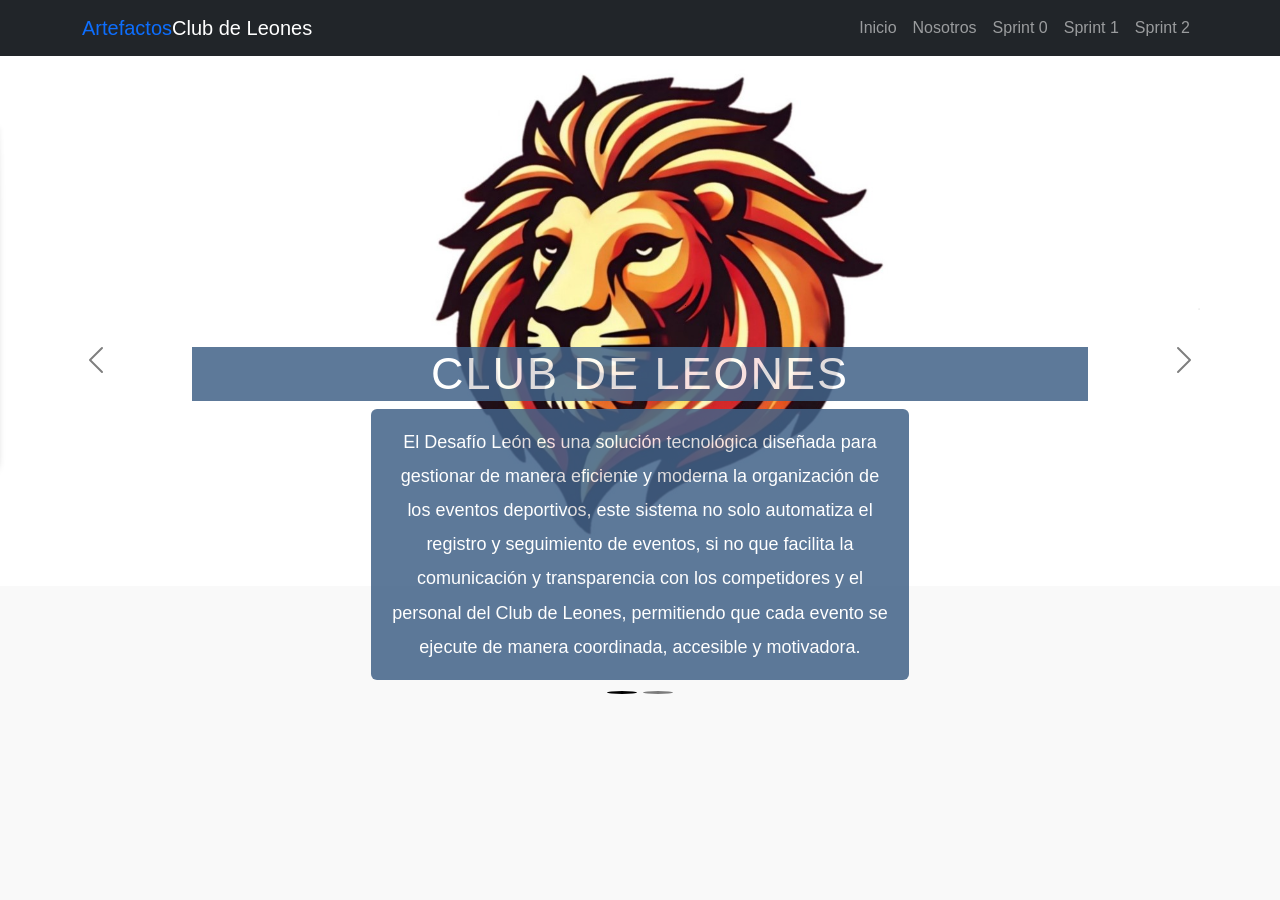
<file: index.html>
<!DOCTYPE html>
<html lang="es">
    <title>Artefactos Equipo 6</title>
<head>
    <meta charset="UTF-8">
    <meta name="viewport" content="width=device-width, initial-scale=2.0">
    <title>Document</title>
    <link href="https://cdn.jsdelivr.net/npm/bootstrap@5.3.0-alpha1/dist/css/bootstrap.min.css" rel="stylesheet" integrity="sha384-GLhlTQ8iRABdZLl6O3oVMWSktQOp6b7In1Zl3/Jr59b6EGGoI1aFkw7cmDA6j6gD" crossorigin="anonymous">
    <link rel="stylesheet" href="https://cdn.jsdelivr.net/npm/bootstrap-icons@1.7.2/font/bootstrap-icons.css">
    <link rel="stylesheet" href="style.css">
  
</head>
<body>
    <nav class="navbar navbar-expand-lg navbar-dark bg-dark fixed-top" >


        <div class="container">

            <a href="index.html" class="navbar-brand"> <span class="text-primary">Artefactos</span>Club de Leones </a>
            <button class="navbar-toggler" type="button" 
                data-bs-toggle="collapse"
                data-bs-target="#navbarS"
                aria-controls="#navbarS"
                aria-expanded="false"
                aria-label="Toggle navigator"
            > 
            <span class="navbar-toggler-icon"></span>
            </button>
            <div class="collapse navbar-collapse" id="navbarS">
                <ul class="navbar-nav ms-auto mb-2 mb-lg-0">
                    <li class="nav-item">
                        <a href="index.html" class="nav-link">Inicio</a>
                    </li>
                    <li class="nav-item">
                        <a href="#" class="nav-link">Nosotros</a>
                    </li>
                 
                    <li class="nav-item">
                        <a href="Sprint0.html" class="nav-link">Sprint 0</a>
                    </li>
                    <li class="nav-item">
                        <a href="#" class="nav-link">Sprint 1</a>
                    </li>
                    <li class="nav-item">
                        <a href="#" class="nav-link">Sprint 2</a>
                    </li>
                  
            </div>
        </div>


    </nav>

    <div id="carouselE" class="carousel carousel-dark  slide" data-bs-ride="carousel">
        <div class="carousel-indicators">
            <button type="button"
                data-bs-target="#carouselE"
                data-bs-slide-to="0"
                class="active"
                aria-current="true"
                aria-label="Slide 1"
            ></button>
            <button type="button"
                data-bs-target="#carouselE"
                data-bs-slide-to="1"
                aria-current="true"
                aria-label="Slide 2"
             ></button>

        </div>
        <div class="carousel-inner">
            <div class="carousel-item active" data-bs-interval="10000"> 
                <img src="img/icon2.png" class="d-block w-100" alt="" >
                <div class="carousel-caption d-none d-md-block">
                    <h5 class="bg-blue text-white ">Club de Leones </h5>
                    <p class="bg-blue text-white p-3 rounded"> 
                        El Desafío León es una solución tecnológica diseñada para gestionar de manera eficiente y moderna la organización de los eventos deportivos,
                        este sistema no solo automatiza el registro y seguimiento de eventos, si no que facilita la comunicación y transparencia con los competidores y 
                        el personal del Club de Leones, permitiendo que cada evento se ejecute de manera coordinada, accesible y motivadora. 
                    </p>
                    
                </div>
            </div>
            <div class="carousel-item ">
                <img src="img/escom.jpg" class="d-block w-100" alt=""  >
                <div class="carousel-caption">
                    <h5 class="bg-blue text-white p-1 rounded">Visión</h5>
                    <p class="bg-blue text-white p-3 rounded"> 
                        El Desafío León es una solución tecnológica diseñada para gestionar de manera eficiente y moderna la organización de los eventos deportivos,
                         este sistema no solo automatiza el registro y seguimiento de eventos, si no que facilita la comunicación y transparencia con los competidores y 
                         el personal del Club de Leones, permitiendo que cada evento se ejecute de manera coordinada, accesible y motivadora.
                    </p>

                </div>
            </div>

        </div>
        <button class="carousel-control-prev" type="button" 
            data-bs-target="#carouselE"
            data-bs-slide="prev"
         >
            <span class="carousel-control-prev-icon" aria-hidden="true"></span>
            <span class="visually-hidden">Previous</span>
        </button>
        <button class="carousel-control-next" type="button" 
            data-bs-target="#carouselE"
            data-bs-slide="prev"
        >
            <span class="carousel-control-next-icon" aria-hidden="true"></span>
            <span class="visually-hidden">Previous</span>
        </button>

    </div>

    <script src="https://cdn.jsdelivr.net/npm/bootstrap@5.3.3/dist/js/bootstrap.bundle.min.js" integrity="sha384-YvpcrYf0tY3lHB60NNkmXc5s9fDVZLESaAA55NDzOxhy9GkcIdslK1eN7N6jIeHz" crossorigin="anonymous"></script>

</body>
</html>
</file>
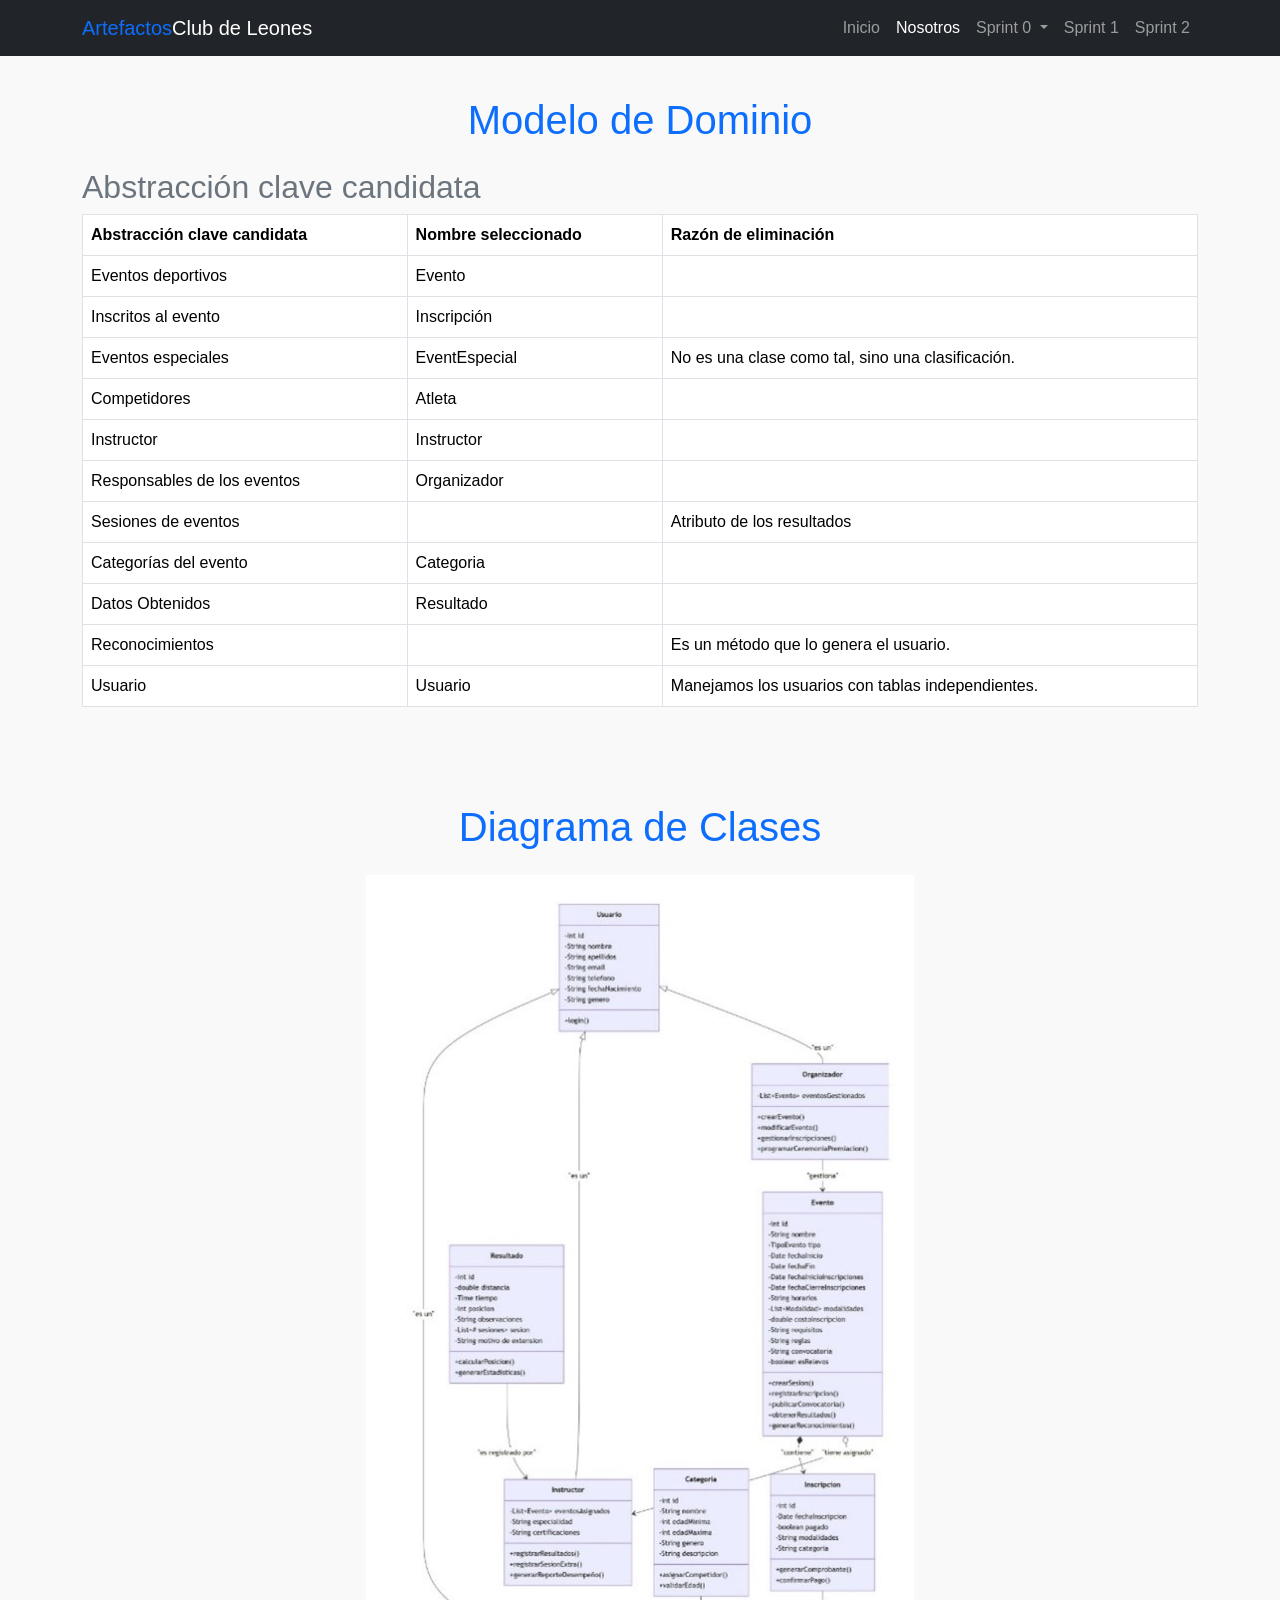
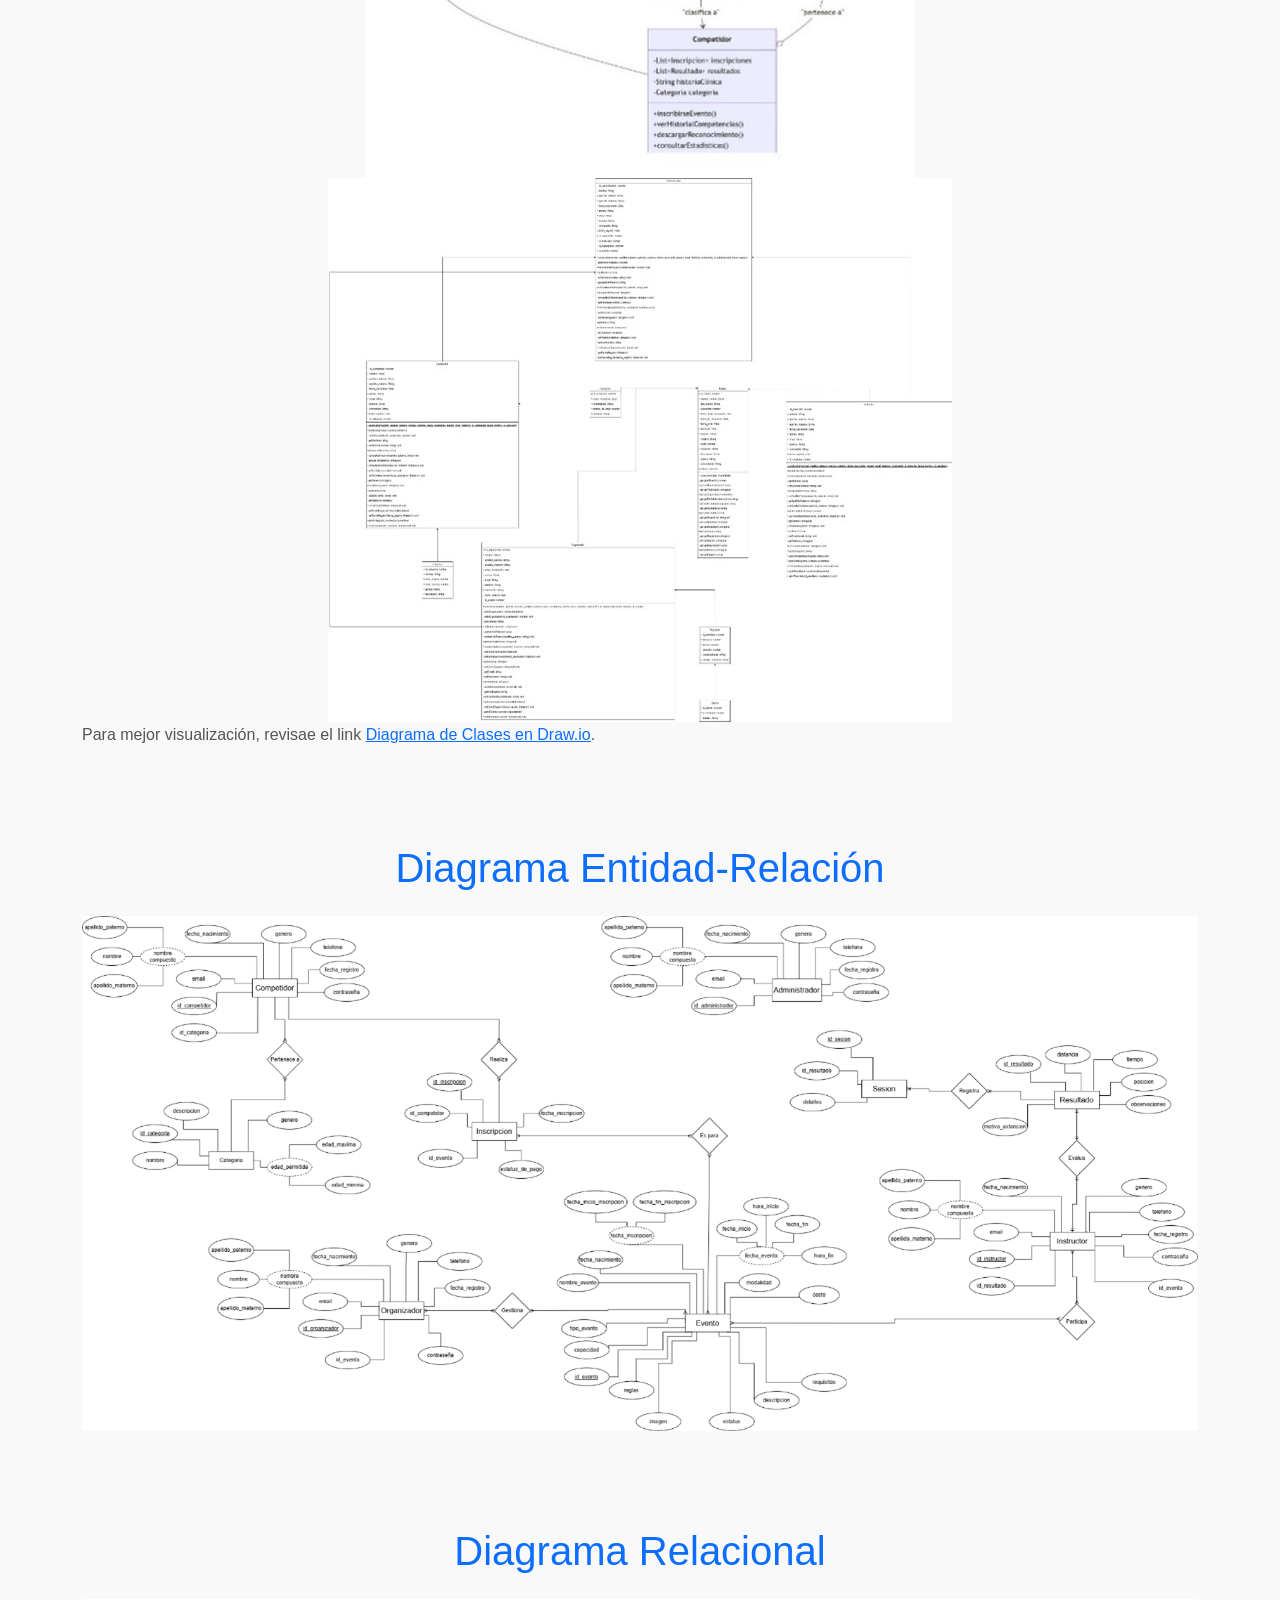
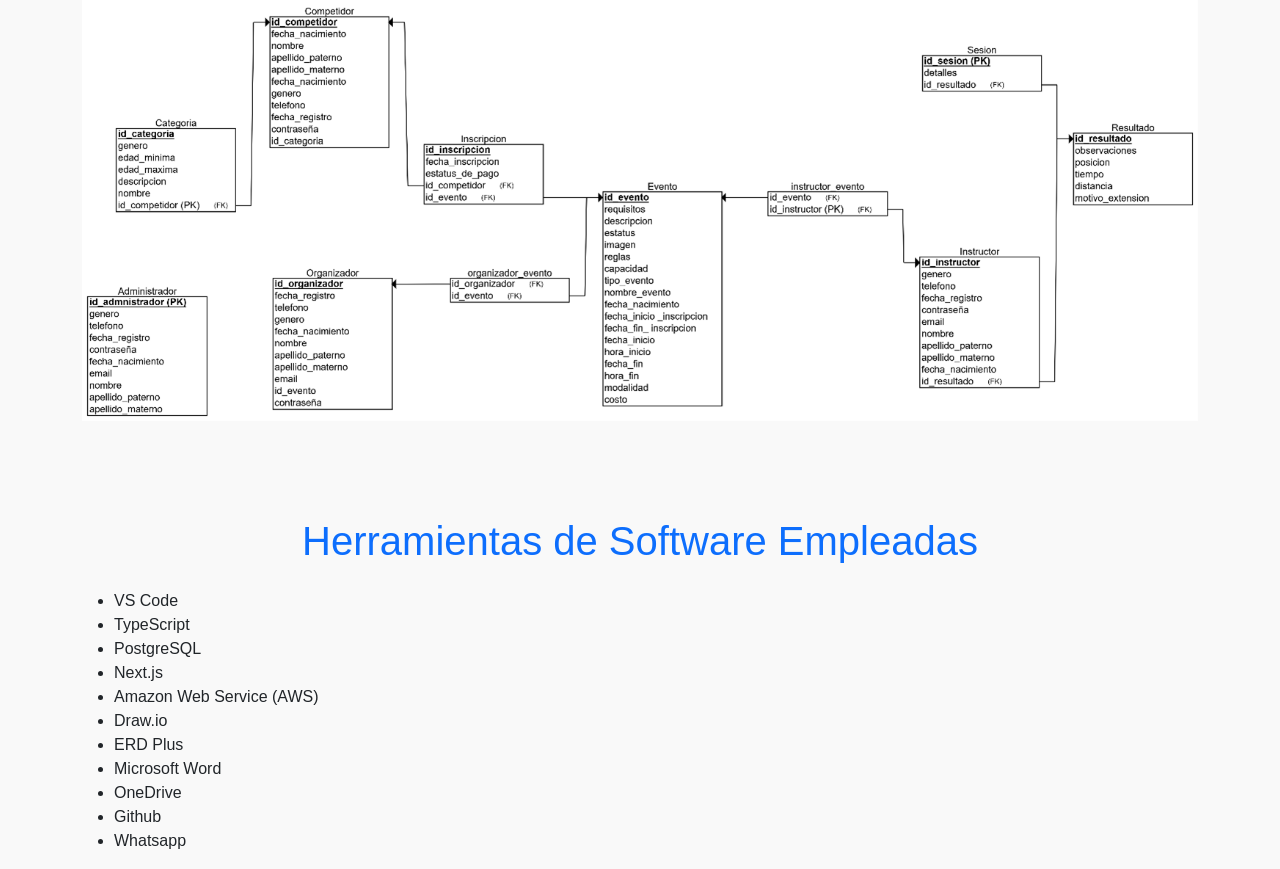
<file: Diagramas.html>
<!DOCTYPE html>
<html lang="es">
<head>
    <meta charset="UTF-8">
    <meta name="viewport" content="width=device-width, initial-scale=1.0">
    <title>Nosotros y Descripción del Proyecto</title>
    <link href="https://cdn.jsdelivr.net/npm/bootstrap@5.3.0-alpha1/dist/css/bootstrap.min.css" rel="stylesheet" crossorigin="anonymous">
    <link rel="stylesheet" href="style.css">
</head>
<body>
    <!-- Barra de navegación -->
    <nav class="navbar navbar-expand-lg navbar-dark bg-dark fixed-top">
        <div class="container">
            <a href="index.html" class="navbar-brand">
                <span class="text-primary">Artefactos</span>Club de Leones
            </a>
            <button class="navbar-toggler" type="button" 
                data-bs-toggle="collapse" 
                data-bs-target="#navbarNav" 
                aria-controls="navbarNav" 
                aria-expanded="false" 
                aria-label="Toggle navigation">
                <span class="navbar-toggler-icon"></span>
            </button>
            <div class="collapse navbar-collapse" id="navbarNav">
                <ul class="navbar-nav ms-auto">
                    <li class="nav-item"><a href="index.html" class="nav-link">Inicio</a></li>
                    <li class="nav-item"><a href="nosotros.html" class="nav-link active">Nosotros</a></li>
                    

                    <!-- Menú desplegable para Sprint 0 -->
                    <li class="nav-item dropdown">
                        <a href="#" 
                            class="nav-link dropdown-toggle" 
                            id="sprint0Dropdown" 
                            role="button" 
                            data-bs-toggle="dropdown" 
                            aria-expanded="false">
                            Sprint 0
                        </a>
                        <ul class="dropdown-menu" aria-labelledby="sprint0Dropdown">
                            <li><a class="dropdown-item" href="Sprint0.html">Descripción</a></li>
                            <li><a class="dropdown-item" href="Diagramas.html">Diagramas</a></li>
                            <li><a class="dropdown-item" href="requerimientos.html">Requerimientos</a></li>
                            <li><a class="dropdown-item" href="#actores">Actores</a></li>
                            <li><a class="dropdown-item" href="#metodologia-agil">Metodología Ágil</a></li>
                        </ul>
                    </li>

                    <li class="nav-item"><a href="sprint1.html" class="nav-link">Sprint 1</a></li>
                    <li class="nav-item"><a href="sprint2.html" class="nav-link">Sprint 2</a></li>
                </ul>
            </div>
        </div>
    </nav>

 

    <!-- Sección "Modelo de Dominio" -->
    <div class="container mt-5 pt-5">
        <h1 class="text-center text-primary mb-4">Modelo de Dominio</h1>
        <h2 class="text-secondary">Abstracción clave candidata</h2>
        <table class="table table-bordered">
            <thead>
                <tr>
                    <th>Abstracción clave candidata</th>
                    <th>Nombre seleccionado</th>
                    <th>Razón de eliminación</th>
                </tr>
            </thead>
            <tbody>
                <tr>
                    <td>Eventos deportivos</td>
                    <td>Evento</td>
                    <td></td>
                </tr>
                <tr>
                    <td>Inscritos al evento</td>
                    <td>Inscripción</td>
                    <td></td>
                </tr>
                <tr>
                    <td>Eventos especiales</td>
                    <td>EventEspecial</td>
                    <td>No es una clase como tal, sino una clasificación.</td>
                </tr>
                <tr>
                    <td>Competidores</td>
                    <td>Atleta</td>
                    <td></td>
                </tr>
                <tr>
                    <td>Instructor</td>
                    <td>Instructor</td>
                    <td></td>
                </tr>
                <tr>
                    <td>Responsables de los eventos</td>
                    <td>Organizador</td>
                    <td></td>
                </tr>
                <tr>
                    <td>Sesiones de eventos</td>
                    <td></td>
                    <td>Atributo de los resultados</td>
                </tr>
                <tr>
                    <td>Categorías del evento</td>
                    <td>Categoria</td>
                    <td></td>
                </tr>
                <tr>
                    <td>Datos Obtenidos</td>
                    <td>Resultado</td>
                    <td></td>
                </tr>
                <tr>
                    <td>Reconocimientos</td>
                    <td></td>
                    <td>Es un método que lo genera el usuario.</td>
                </tr>
                <tr>
                    <td>Usuario</td>
                    <td>Usuario</td>
                    <td>Manejamos los usuarios con tablas independientes.</td>
                </tr>
            </tbody>
        </table>
    </div>

    <!-- Sección "Diagrama de Clases" -->
    <div class="container mt-5 pt-5">
        <h1 class="text-center text-primary mb-4">Diagrama de Clases</h1>
        <div class="text-center">
            <img src="img/dclases.jpg" alt="Diagrama de Clases" class="img-fluid" />
            <img src="img/dclases2.jpg" alt="Diagrama de Clases" class="img-fluid" />
        </div>
        <p>Para mejor visualización, revisae el link <a href="https://drive.google.com/file/d/1ZGuHC_w4yc2h4fNRWqHtP8Kkdt63nYx2/view?usp=sharing" target="_blank">Diagrama de Clases en Draw.io</a>.</p>
    </div>

    <!-- Sección "Diagrama Entidad-Relación" -->
    <div class="container mt-5 pt-5">
        <h1 class="text-center text-primary mb-4">Diagrama Entidad-Relación</h1>
        <div class="text-center">
            <img src="img/dentidad-r.png" alt="Diagrama de Entidad-Relación" class="img-fluid" />
           
        </div>
    </div>

    <!-- Sección "Diagrama Relacional" -->
    <div class="container mt-5 pt-5">
        <h1 class="text-center text-primary mb-4">Diagrama Relacional</h1>
        <div class="text-center">
            <img src="img/drelacional.png" alt="Diagrama Relacional" class="img-fluid" />
           
        </div>
    </div>

    <!-- Sección "Herramientas de Software Empleadas" -->
    <div class="container mt-5 pt-5">
        <h1 class="text-center text-primary mb-4">Herramientas de Software Empleadas</h1>
        <ul>
            <li>VS Code</li>
            <li>TypeScript</li>
            <li>PostgreSQL</li>
            <li>Next.js</li>
            <li>Amazon Web Service (AWS)</li>
            <li>Draw.io</li>
            <li>ERD Plus</li>
            <li>Microsoft Word</li>
            <li>OneDrive</li>
            <li>Github</li>
            <li>Whatsapp</li>
        </ul>
    </div>

    <script src="https://cdn.jsdelivr.net/npm/bootstrap@5.3.0-alpha1/dist/js/bootstrap.bundle.min.js"></script>
</body>
</html>
</file>
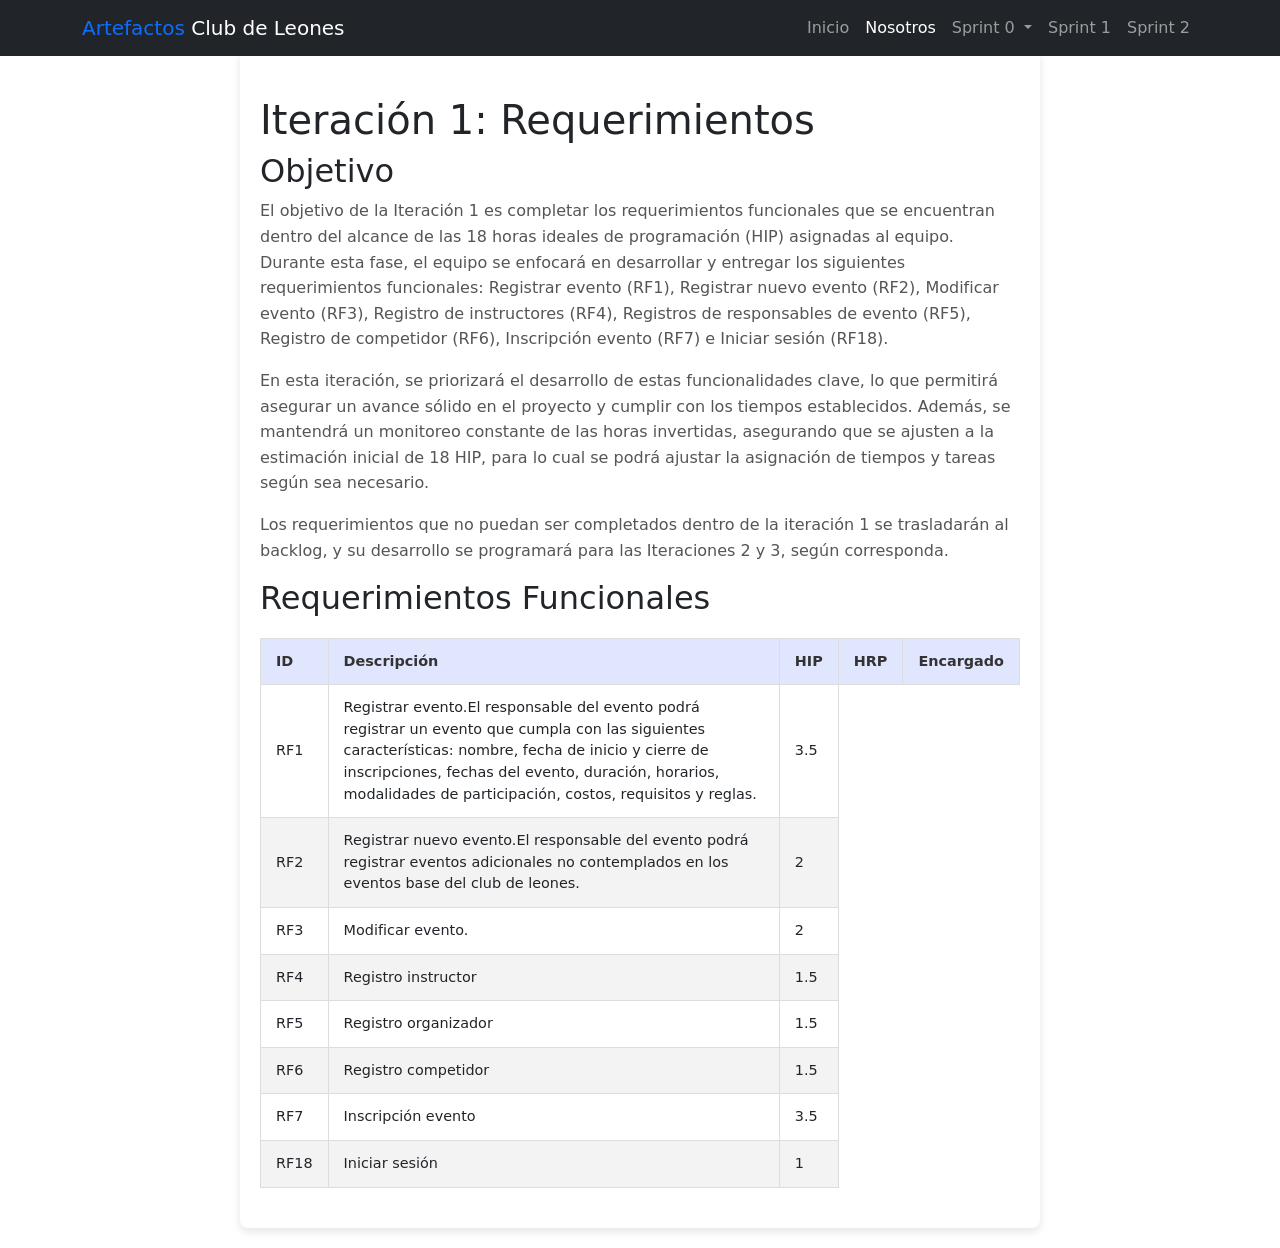
<file: requerimientos.html>
<!DOCTYPE html>
<html lang="es">
<head>
    <meta charset="UTF-8">
    <meta name="viewport" content="width=device-width, initial-scale=1.0">
    <link rel="stylesheet" href="style.css">
    <!-- Bootstrap CSS -->
    <link href="https://cdn.jsdelivr.net/npm/bootstrap@5.3.0-alpha1/dist/css/bootstrap.min.css" rel="stylesheet">
    <title>Objetivos y Requerimientos</title>
</head>
<body>
    <!-- Barra de navegación -->
    <nav class="navbar navbar-expand-lg navbar-dark bg-dark fixed-top">
        <div class="container">
            <a href="index.html" class="navbar-brand">
                <span class="text-primary">Artefactos</span> Club de Leones
            </a>
            <button class="navbar-toggler" type="button" 
                data-bs-toggle="collapse" 
                data-bs-target="#navbarNav" 
                aria-controls="navbarNav" 
                aria-expanded="false" 
                aria-label="Toggle navigation">
                <span class="navbar-toggler-icon"></span>
            </button>
            <div class="collapse navbar-collapse" id="navbarNav">
                <ul class="navbar-nav ms-auto">
                    <li class="nav-item"><a href="index.html" class="nav-link">Inicio</a></li>
                    <li class="nav-item"><a href="nosotros.html" class="nav-link active">Nosotros</a></li>
                    <!-- Menú desplegable para Sprint 0 -->
                    <li class="nav-item dropdown">
                        <a href="#" 
                            class="nav-link dropdown-toggle" 
                            id="sprint0Dropdown" 
                            role="button" 
                            data-bs-toggle="dropdown" 
                            aria-expanded="false">
                            Sprint 0
                        </a>
                        <ul class="dropdown-menu" aria-labelledby="sprint0Dropdown">
                            <li><a class="dropdown-item" href="Sprint0.html">Descripción</a></li>
                            <li><a class="dropdown-item" href="Diagramas.html">Diagramas</a></li>
                            <li><a class="dropdown-item" href="requerimientos.html">Requerimientos</a></li>
                            <li><a class="dropdown-item" href="#actores">Actores</a></li>
                            <li><a class="dropdown-item" href="#metodologia-agil">Metodología Ágil</a></li>
                        </ul>
                    </li>
                    <li class="nav-item"><a href="sprint1.html" class="nav-link">Sprint 1</a></li>
                    <li class="nav-item"><a href="sprint2.html" class="nav-link">Sprint 2</a></li>
                </ul>
            </div>
        </div>
    </nav>

    <!-- Contenido principal -->
    <div class="content mt-5 pt-5">
        <h1>Iteración 1: Requerimientos</h1>
        <h2>Objetivo</h2>
        <p>
            El objetivo de la Iteración 1 es completar los requerimientos funcionales que se encuentran dentro del alcance 
            de las 18 horas ideales de programación (HIP) asignadas al equipo. Durante esta fase, el equipo se enfocará en 
            desarrollar y entregar los siguientes requerimientos funcionales: Registrar evento (RF1), Registrar nuevo evento (RF2), 
            Modificar evento (RF3), Registro de instructores (RF4), Registros de responsables de evento (RF5), Registro de competidor 
            (RF6), Inscripción evento (RF7) e Iniciar sesión (RF18).
        </p>
        <p>
            En esta iteración, se priorizará el desarrollo de estas funcionalidades clave, lo que permitirá asegurar un avance sólido 
            en el proyecto y cumplir con los tiempos establecidos. Además, se mantendrá un monitoreo constante de las horas invertidas, 
            asegurando que se ajusten a la estimación inicial de 18 HIP, para lo cual se podrá ajustar la asignación de tiempos y tareas 
            según sea necesario.
        </p>
        <p>
            Los requerimientos que no puedan ser completados dentro de la iteración 1 se trasladarán al backlog, y su desarrollo se 
            programará para las Iteraciones 2 y 3, según corresponda.
        </p>
        <h2>Requerimientos Funcionales</h2>
        <table class="styled-table">
            <thead>
                <tr>
                    <th>ID</th>
                    <th>Descripción</th>
                    <th>HIP</th>
                    <th>HRP</th>
                    <th>Encargado</th>
                </tr>
            </thead>
            <tbody>
                <tr>
                    <td>RF1</td>
                    <td>Registrar evento.El responsable del evento podrá registrar un evento que cumpla con las siguientes características: nombre, fecha de inicio y cierre de inscripciones, fechas del evento, duración, horarios, modalidades de participación, costos, requisitos y reglas. </td>
                    <td>3.5</td>
                </tr>
                <tr>
                    <td>RF2</td>
                    <td>Registrar nuevo evento.El responsable del evento podrá registrar eventos adicionales no contemplados en los eventos base del club de leones. </td>
                    <td>2</td>
                </tr>
                <tr>
                    <td>RF3</td>
                    <td>Modificar evento.</td>
                    <td>2</td>
                </tr>
                <tr>
                    <td>RF4</td>
                    <td>Registro instructor</td>
                    <td>1.5</td>
                </tr>
                <tr>
                    <td>RF5</td>
                    <td>Registro organizador</td>
                    <td>1.5</td>
                </tr>
                <tr>
                    <td>RF6</td>
                    <td>Registro competidor</td>
                    <td>1.5</td>
                </tr>
                <tr>
                    <td>RF7</td>
                    <td>Inscripción evento</td>
                    <td>3.5</td>
                </tr>
                <tr>
                    <td>RF18</td>
                    <td>Iniciar sesión</td>
                    <td>1</td>
                </tr>
            </tbody>
        </table>
    </div>

    <!-- Bootstrap JS -->
    <script src="https://cdn.jsdelivr.net/npm/bootstrap@5.3.0-alpha1/dist/js/bootstrap.bundle.min.js"></script>
</body>
</html>
</file>
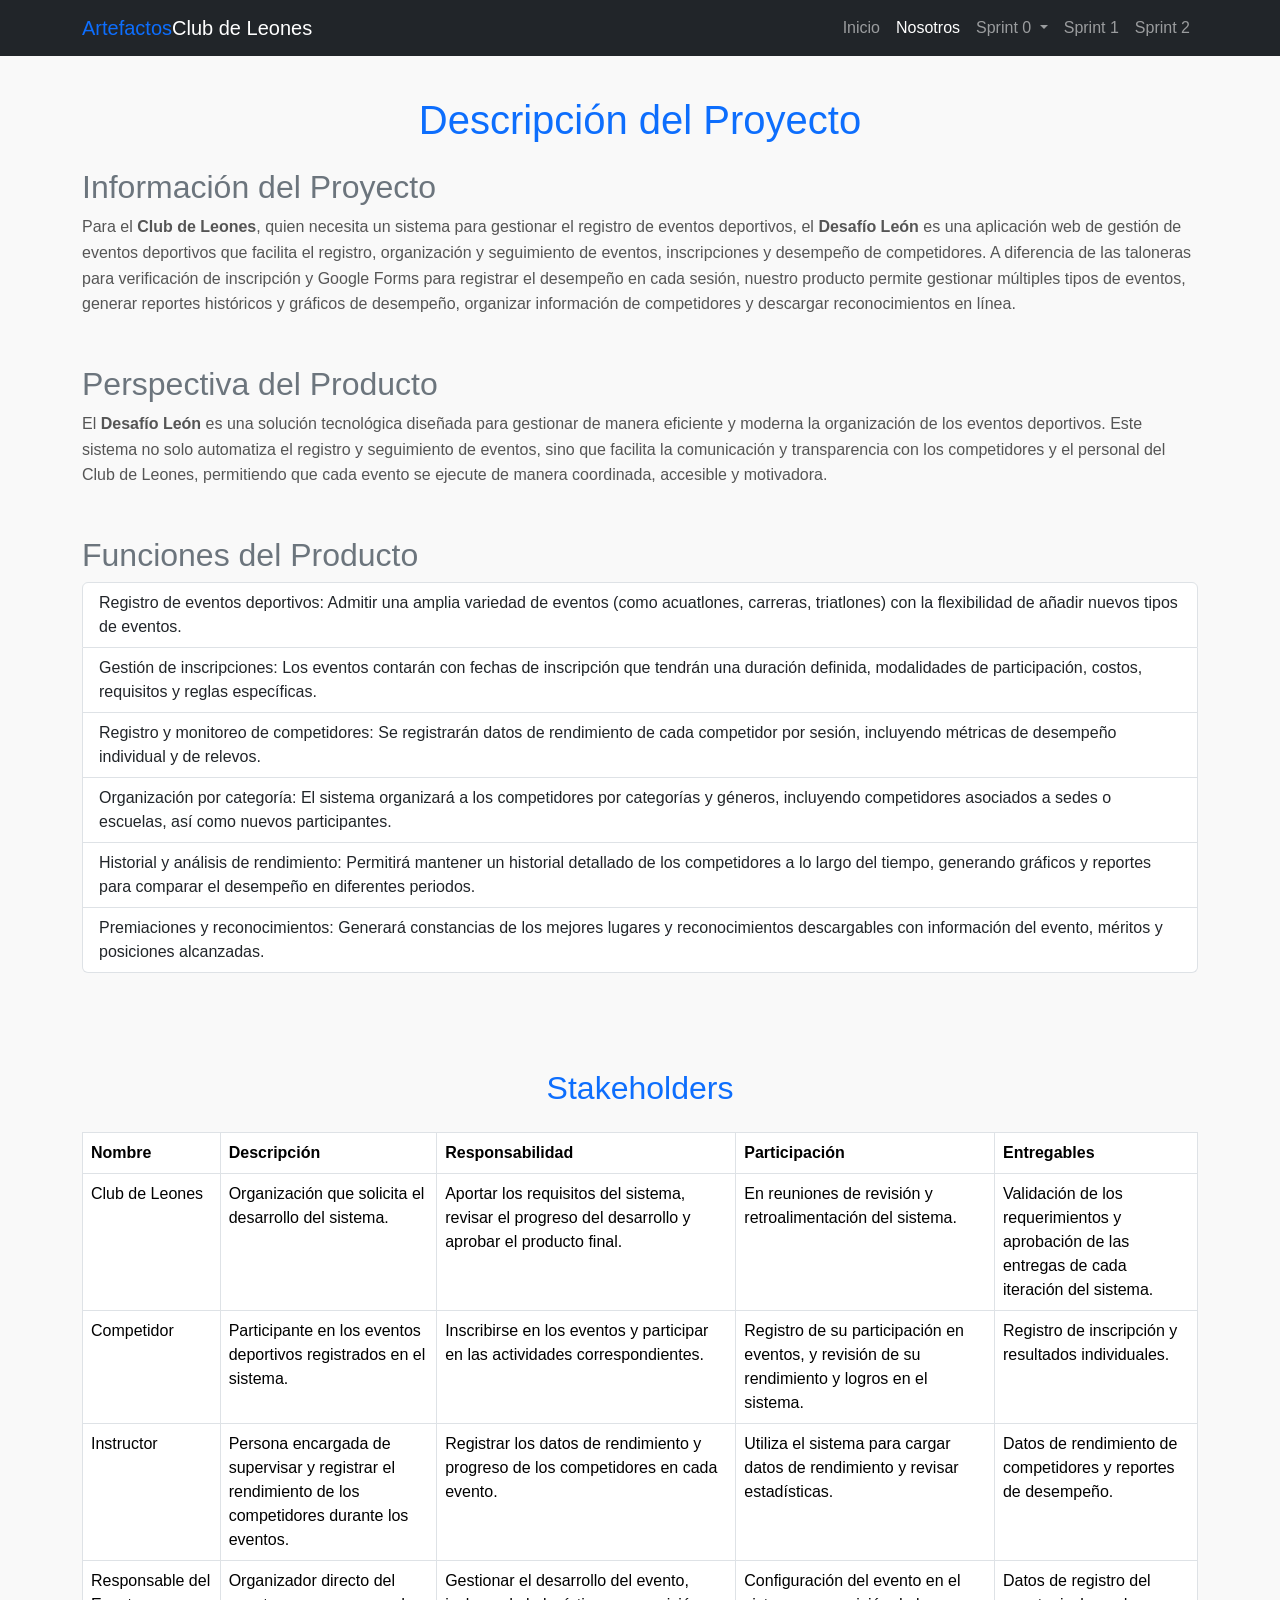
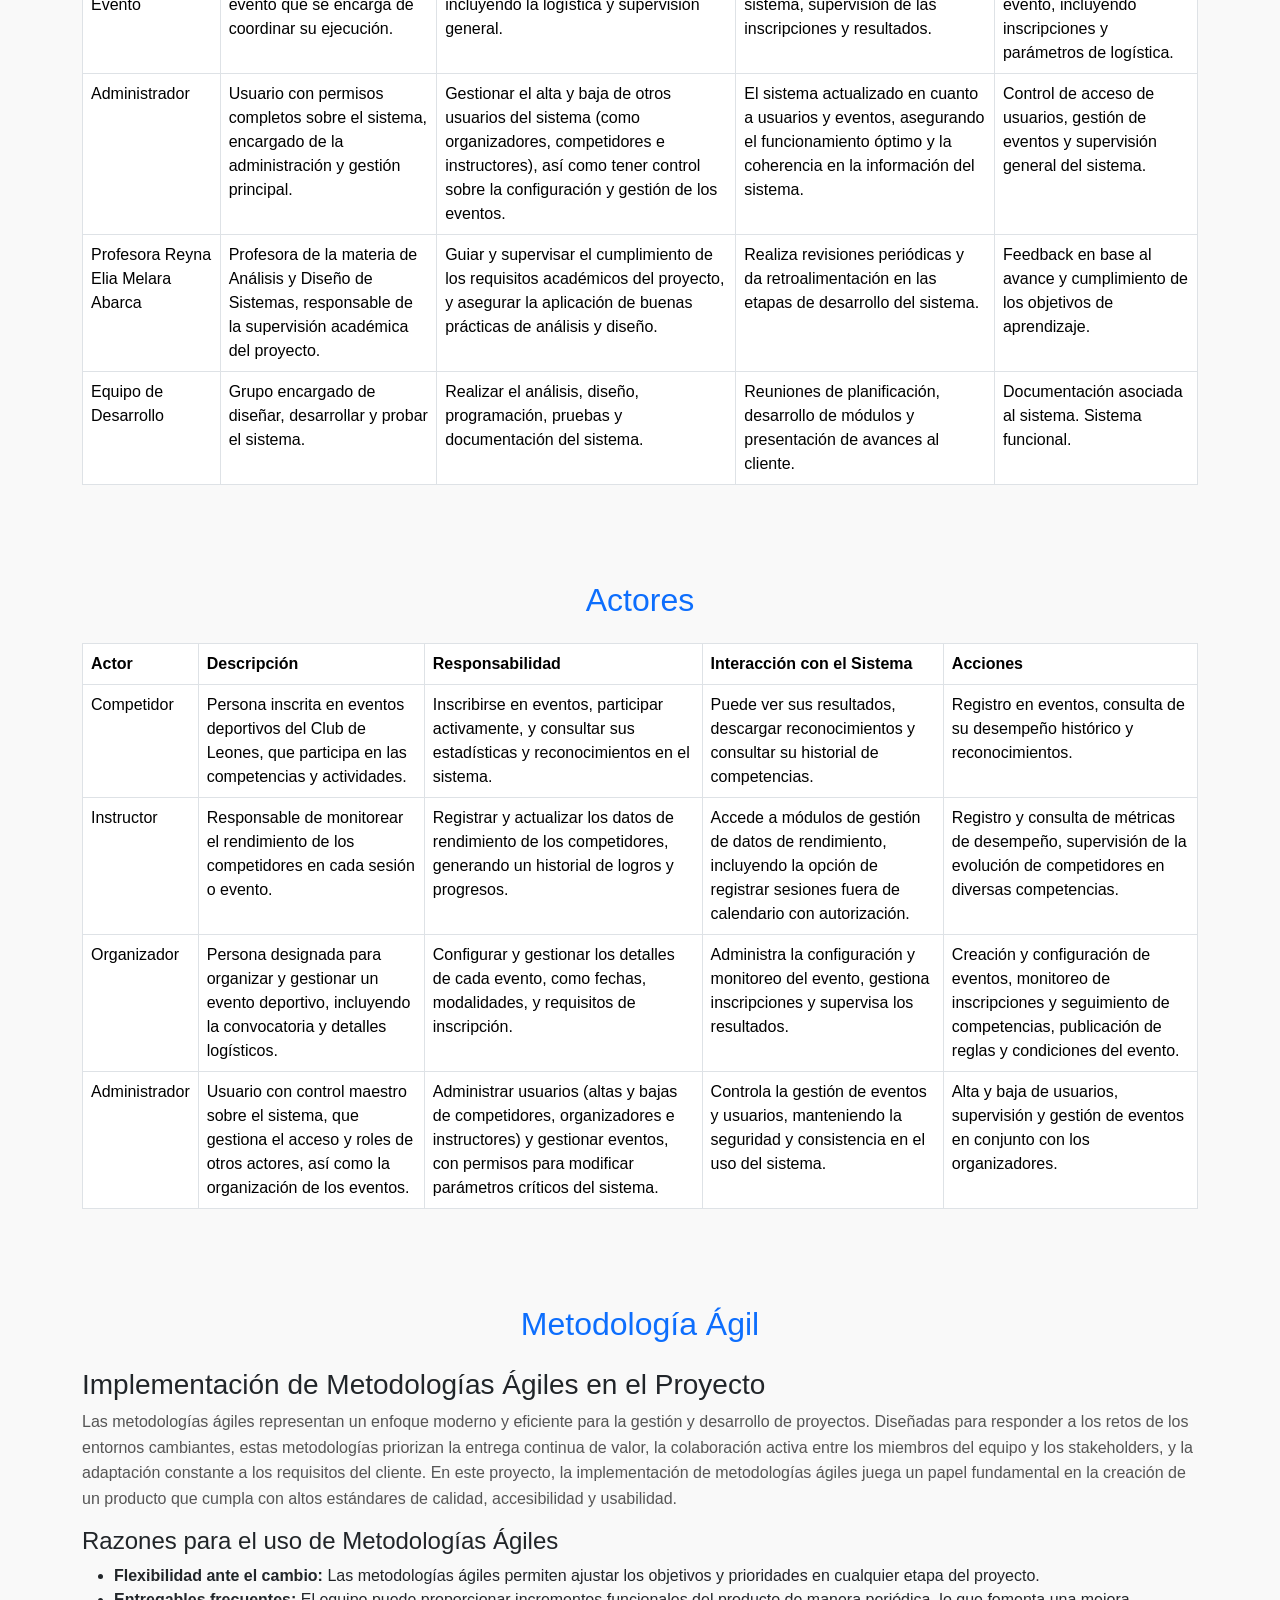
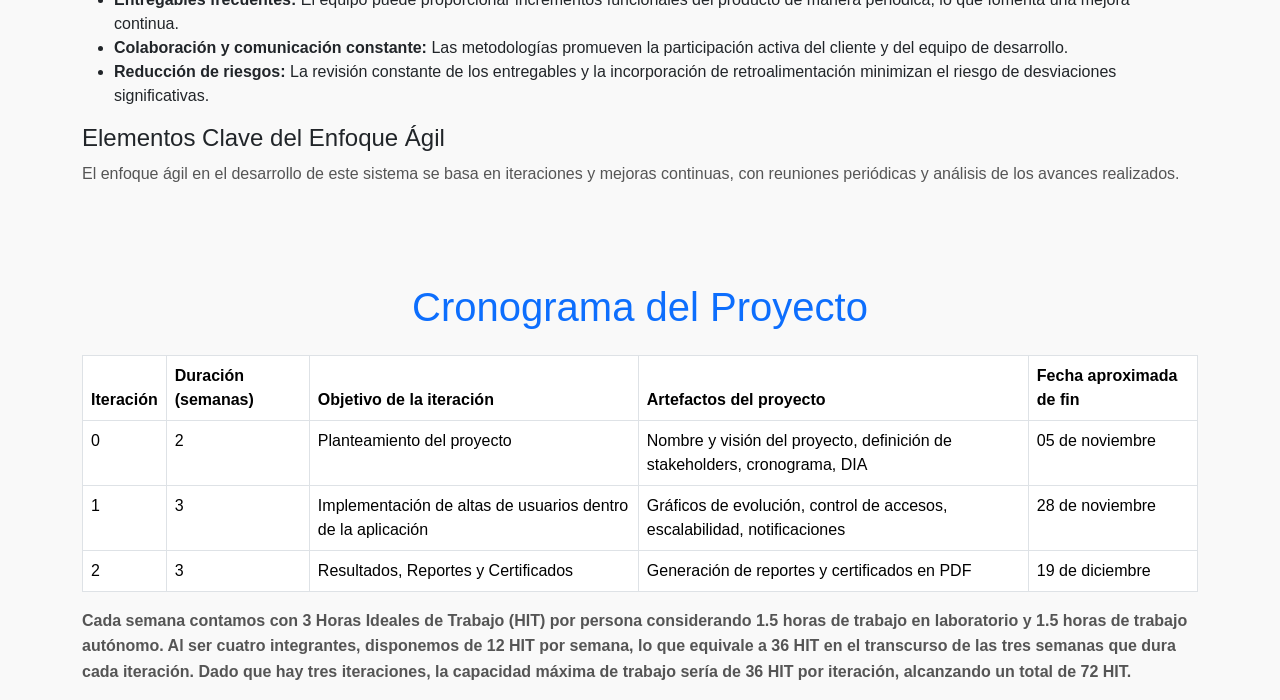
<file: Sprint0.html>
<!DOCTYPE html>
<html lang="es">
<head>
    <meta charset="UTF-8">
    <meta name="viewport" content="width=device-width, initial-scale=1.0">
    <title>Nosotros y Descripción del Proyecto</title>
    <link href="https://cdn.jsdelivr.net/npm/bootstrap@5.3.0-alpha1/dist/css/bootstrap.min.css" rel="stylesheet" crossorigin="anonymous">
    <link rel="stylesheet" href="style.css">
</head>
<body>
    <!-- Barra de navegación -->
    <nav class="navbar navbar-expand-lg navbar-dark bg-dark fixed-top">
        <div class="container">
            <a href="index.html" class="navbar-brand">
                <span class="text-primary">Artefactos</span>Club de Leones
            </a>
            <button class="navbar-toggler" type="button" 
                data-bs-toggle="collapse" 
                data-bs-target="#navbarNav" 
                aria-controls="navbarNav" 
                aria-expanded="false" 
                aria-label="Toggle navigation">
                <span class="navbar-toggler-icon"></span>
            </button>
            <div class="collapse navbar-collapse" id="navbarNav">
                <ul class="navbar-nav ms-auto">
                    <li class="nav-item"><a href="index.html" class="nav-link">Inicio</a></li>
                    <li class="nav-item"><a href="nosotros.html" class="nav-link active">Nosotros</a></li>
                    
                    <!-- Menú desplegable para Sprint 0 -->
                    <li class="nav-item dropdown">
                        <a href="#" 
                            class="nav-link dropdown-toggle" 
                            id="sprint0Dropdown" 
                            role="button" 
                            data-bs-toggle="dropdown" 
                            aria-expanded="false">
                            Sprint 0
                        </a>
                        <ul class="dropdown-menu" aria-labelledby="sprint0Dropdown">
                            <li><a class="dropdown-item" href="Sprint0.html">Descripción</a></li>
                            <li><a class="dropdown-item" href="Diagramas.html">Diagramas</a></li>
                            <li><a class="dropdown-item" href="requerimientos.html">Requerimientos</a></li>
                            <li><a class="dropdown-item" href="#actores">Actores</a></li>
                            <li><a class="dropdown-item" href="#metodologia-agil">Metodología Ágil</a></li>
                        </ul>
                    </li>

                    <li class="nav-item"><a href="sprint1.html" class="nav-link">Sprint 1</a></li>
                    <li class="nav-item"><a href="sprint2.html" class="nav-link">Sprint 2</a></li>
                </ul>
            </div>
        </div>
    </nav>


    <!-- Sección "Descripción del Proyecto" -->
    <div class="container mt-5 pt-5">
        <h1 class="text-center text-primary mb-4">Descripción del Proyecto</h1>

        <section class="mb-5">
            <h2 class="text-secondary">Información del Proyecto</h2>
            <p>Para el <strong>Club de Leones</strong>, quien necesita un sistema para gestionar el registro de eventos deportivos, el <strong>Desafío León</strong> es una aplicación web de gestión de eventos deportivos que facilita el registro, organización y seguimiento de eventos, inscripciones y desempeño de competidores. A diferencia de las taloneras para verificación de inscripción y Google Forms para registrar el desempeño en cada sesión, nuestro producto permite gestionar múltiples tipos de eventos, generar reportes históricos y gráficos de desempeño, organizar información de competidores y descargar reconocimientos en línea.</p>
        </section>

        <section class="mb-5">
            <h2 class="text-secondary">Perspectiva del Producto</h2>
            <p>El <strong>Desafío León</strong> es una solución tecnológica diseñada para gestionar de manera eficiente y moderna la organización de los eventos deportivos. Este sistema no solo automatiza el registro y seguimiento de eventos, sino que facilita la comunicación y transparencia con los competidores y el personal del Club de Leones, permitiendo que cada evento se ejecute de manera coordinada, accesible y motivadora.</p>
        </section>

        <section>
            <h2 class="text-secondary">Funciones del Producto</h2>
            <ul class="list-group">
                <li class="list-group-item">Registro de eventos deportivos: Admitir una amplia variedad de eventos (como acuatlones, carreras, triatlones) con la flexibilidad de añadir nuevos tipos de eventos.</li>
                <li class="list-group-item">Gestión de inscripciones: Los eventos contarán con fechas de inscripción que tendrán una duración definida, modalidades de participación, costos, requisitos y reglas específicas.</li>
                <li class="list-group-item">Registro y monitoreo de competidores: Se registrarán datos de rendimiento de cada competidor por sesión, incluyendo métricas de desempeño individual y de relevos.</li>
                <li class="list-group-item">Organización por categoría: El sistema organizará a los competidores por categorías y géneros, incluyendo competidores asociados a sedes o escuelas, así como nuevos participantes.</li>
                <li class="list-group-item">Historial y análisis de rendimiento: Permitirá mantener un historial detallado de los competidores a lo largo del tiempo, generando gráficos y reportes para comparar el desempeño en diferentes periodos.</li>
                <li class="list-group-item">Premiaciones y reconocimientos: Generará constancias de los mejores lugares y reconocimientos descargables con información del evento, méritos y posiciones alcanzadas.</li>
            </ul>
        </section>
    </div>

    <!-- Sección "Stakeholders" -->
    <div id="stakeholders" class="container mt-5 pt-5">
        <h2 class="text-center text-primary mb-4">Stakeholders</h2>
        <table class="table table-bordered">
            <thead>
                <tr>
                    <th>Nombre</th>
                    <th>Descripción</th>
                    <th>Responsabilidad</th>
                    <th>Participación</th>
                    <th>Entregables</th>
                </tr>
            </thead>
            <tbody>
                <tr>
                    <td>Club de Leones</td>
                    <td>Organización que solicita el desarrollo del sistema.</td>
                    <td>Aportar los requisitos del sistema, revisar el progreso del desarrollo y aprobar el producto final.</td>
                    <td>En reuniones de revisión y retroalimentación del sistema.</td>
                    <td>Validación de los requerimientos y aprobación de las entregas de cada iteración del sistema.</td>
                </tr>
                <tr>
                    <td>Competidor</td>
                    <td>Participante en los eventos deportivos registrados en el sistema.</td>
                    <td>Inscribirse en los eventos y participar en las actividades correspondientes.</td>
                    <td>Registro de su participación en eventos, y revisión de su rendimiento y logros en el sistema.</td>
                    <td>Registro de inscripción y resultados individuales.</td>
                </tr>
                <tr>
                    <td>Instructor</td>
                    <td>Persona encargada de supervisar y registrar el rendimiento de los competidores durante los eventos.</td>
                    <td>Registrar los datos de rendimiento y progreso de los competidores en cada evento.</td>
                    <td>Utiliza el sistema para cargar datos de rendimiento y revisar estadísticas.</td>
                    <td>Datos de rendimiento de competidores y reportes de desempeño.</td>
                </tr>
                <tr>
                    <td>Responsable del Evento</td>
                    <td>Organizador directo del evento que se encarga de coordinar su ejecución.</td>
                    <td>Gestionar el desarrollo del evento, incluyendo la logística y supervisión general.</td>
                    <td>Configuración del evento en el sistema, supervisión de las inscripciones y resultados.</td>
                    <td>Datos de registro del evento, incluyendo inscripciones y parámetros de logística.</td>
                </tr>
                <tr>
                    <td>Administrador</td>
                    <td>Usuario con permisos completos sobre el sistema, encargado de la administración y gestión principal.</td>
                    <td>Gestionar el alta y baja de otros usuarios del sistema (como organizadores, competidores e instructores), así como tener control sobre la configuración y gestión de los eventos.</td>
                    <td>El sistema actualizado en cuanto a usuarios y eventos, asegurando el funcionamiento óptimo y la coherencia en la información del sistema.</td>
                    <td>Control de acceso de usuarios, gestión de eventos y supervisión general del sistema.</td>
                </tr>
                <tr>
                    <td>Profesora Reyna Elia Melara Abarca</td>
                    <td>Profesora de la materia de Análisis y Diseño de Sistemas, responsable de la supervisión académica del proyecto.</td>
                    <td>Guiar y supervisar el cumplimiento de los requisitos académicos del proyecto, y asegurar la aplicación de buenas prácticas de análisis y diseño.</td>
                    <td>Realiza revisiones periódicas y da retroalimentación en las etapas de desarrollo del sistema.</td>
                    <td>Feedback en base al avance y cumplimiento de los objetivos de aprendizaje.</td>
                </tr>
                <tr>
                    <td>Equipo de Desarrollo</td>
                    <td>Grupo encargado de diseñar, desarrollar y probar el sistema.</td>
                    <td>Realizar el análisis, diseño, programación, pruebas y documentación del sistema.</td>
                    <td>Reuniones de planificación, desarrollo de módulos y presentación de avances al cliente.</td>
                    <td>Documentación asociada al sistema. Sistema funcional.</td>
                </tr>
            </tbody>
        </table>
    </div>

    <!-- Sección "Actores" -->
    <div id="actores" class="container mt-5 pt-5">
        <h2 class="text-center text-primary mb-4">Actores</h2>
        <table class="table table-bordered">
            <thead>
                <tr>
                    <th>Actor</th>
                    <th>Descripción</th>
                    <th>Responsabilidad</th>
                    <th>Interacción con el Sistema</th>
                    <th>Acciones</th>
                </tr>
            </thead>
            <tbody>
                <tr>
                    <td>Competidor</td>
                    <td>Persona inscrita en eventos deportivos del Club de Leones, que participa en las competencias y actividades.</td>
                    <td>Inscribirse en eventos, participar activamente, y consultar sus estadísticas y reconocimientos en el sistema.</td>
                    <td>Puede ver sus resultados, descargar reconocimientos y consultar su historial de competencias.</td>
                    <td>Registro en eventos, consulta de su desempeño histórico y reconocimientos.</td>
                </tr>
                <tr>
                    <td>Instructor</td>
                    <td>Responsable de monitorear el rendimiento de los competidores en cada sesión o evento.</td>
                    <td>Registrar y actualizar los datos de rendimiento de los competidores, generando un historial de logros y progresos.</td>
                    <td>Accede a módulos de gestión de datos de rendimiento, incluyendo la opción de registrar sesiones fuera de calendario con autorización.</td>
                    <td>Registro y consulta de métricas de desempeño, supervisión de la evolución de competidores en diversas competencias.</td>
                </tr>
                <tr>
                    <td>Organizador</td>
                    <td>Persona designada para organizar y gestionar un evento deportivo, incluyendo la convocatoria y detalles logísticos.</td>
                    <td>Configurar y gestionar los detalles de cada evento, como fechas, modalidades, y requisitos de inscripción.</td>
                    <td>Administra la configuración y monitoreo del evento, gestiona inscripciones y supervisa los resultados.</td>
                    <td>Creación y configuración de eventos, monitoreo de inscripciones y seguimiento de competencias, publicación de reglas y condiciones del evento.</td>
                </tr>
                <tr>
                    <td>Administrador</td>
                    <td>Usuario con control maestro sobre el sistema, que gestiona el acceso y roles de otros actores, así como la organización de los eventos.</td>
                    <td>Administrar usuarios (altas y bajas de competidores, organizadores e instructores) y gestionar eventos, con permisos para modificar parámetros críticos del sistema.</td>
                    <td>Controla la gestión de eventos y usuarios, manteniendo la seguridad y consistencia en el uso del sistema.</td>
                    <td>Alta y baja de usuarios, supervisión y gestión de eventos en conjunto con los organizadores.</td>
                </tr>
            </tbody>
        </table>
    </div>

    <!-- Sección "Metodología Ágil" -->
    <div id="metodologia-agil" class="container mt-5 pt-5">
        <h2 class="text-center text-primary mb-4">Metodología Ágil</h2>
        <h3>Implementación de Metodologías Ágiles en el Proyecto</h3>
        <p>Las metodologías ágiles representan un enfoque moderno y eficiente para la gestión y desarrollo de proyectos. Diseñadas para responder a los retos de los entornos cambiantes, estas metodologías priorizan la entrega continua de valor, la colaboración activa entre los miembros del equipo y los stakeholders, y la adaptación constante a los requisitos del cliente. En este proyecto, la implementación de metodologías ágiles juega un papel fundamental en la creación de un producto que cumpla con altos estándares de calidad, accesibilidad y usabilidad.</p>

        <h4>Razones para el uso de Metodologías Ágiles</h4>
        <ul>
            <li><strong>Flexibilidad ante el cambio:</strong> Las metodologías ágiles permiten ajustar los objetivos y prioridades en cualquier etapa del proyecto.</li>
            <li><strong>Entregables frecuentes:</strong> El equipo puede proporcionar incrementos funcionales del producto de manera periódica, lo que fomenta una mejora continua.</li>
            <li><strong>Colaboración y comunicación constante:</strong> Las metodologías promueven la participación activa del cliente y del equipo de desarrollo.</li>
            <li><strong>Reducción de riesgos:</strong> La revisión constante de los entregables y la incorporación de retroalimentación minimizan el riesgo de desviaciones significativas.</li>
        </ul>

        <h4>Elementos Clave del Enfoque Ágil</h4>
        <p>El enfoque ágil en el desarrollo de este sistema se basa en iteraciones y mejoras continuas, con reuniones periódicas y análisis de los avances realizados.</p>
    </div>
<!-- Sección "Cronograma" -->
<div class="container mt-5 pt-5">
    <h1 class="text-center text-primary mb-4">Cronograma del Proyecto</h1>

    <table class="table table-bordered">
        <thead>
            <tr>
                <th>Iteración</th>
                <th>Duración (semanas)</th>
                <th>Objetivo de la iteración</th>
                <th>Artefactos del proyecto</th>
                <th>Fecha aproximada de fin</th>
            </tr>
        </thead>
        <tbody>
            <tr>
                <td>0</td>
                <td>2</td>
                <td>Planteamiento del proyecto</td>
                <td>Nombre y visión del proyecto, definición de stakeholders, cronograma, DIA</td>
                <td>05 de noviembre</td>
            </tr>
            <tr>
                <td>1</td>
                <td>3</td>
                <td>Implementación de altas de usuarios dentro de la aplicación</td>
                <td>Gráficos de evolución, control de accesos, escalabilidad, notificaciones</td>
                <td>28 de noviembre</td>
            </tr>
            <tr>
                <td>2</td>
                <td>3</td>
                <td>Resultados, Reportes y Certificados</td>
                <td>Generación de reportes y certificados en PDF</td>
                <td>19 de diciembre</td>
            </tr>
        </tbody>
    </table>

    <p><strong>Cada semana contamos con 3 Horas Ideales de Trabajo (HIT) por persona considerando 1.5 horas de trabajo en laboratorio y 1.5 horas de trabajo autónomo. Al ser cuatro integrantes, disponemos de 12 HIT por semana, lo que equivale a 36 HIT en el transcurso de las tres semanas que dura cada iteración. Dado que hay tres iteraciones, la capacidad máxima de trabajo sería de 36 HIT por iteración, alcanzando un total de 72 HIT.</strong></p>
</div>


    <script src="https://cdn.jsdelivr.net/npm/bootstrap@5.3.0-alpha1/dist/js/bootstrap.bundle.min.js"></script>
</body>
</html>
</file>
<file: style.css>
.bg-blue {
    background-color: #416288; 
    opacity: .85; 
  }
body{
    background: #fefeff;
}
.section-padding {
    padding: 70px;
}
.carousel-item {
    height: 80vh;
    min-height: 300px;

}
.carousel-caption h5 {
    font-size: 45px;
    text-transform: uppercase;
    letter-spacing: 2px;
    margin-top: 35px;
}
.carousel-caption p {
    width: 60%;
    margin: auto;
    font-size: 18px;
    line-height: 1.9;
}



  /* Cambia el color de los indicadores */
.carousel-indicators button {
    background-color: #370b25;
    border: 2px solid #510829; 
    width: 12px; 
    height: 12px;
    border-radius: 50%; 
    opacity: 0.7; 
  }
  
  /* Cambia el color del indicador activo */
  .carousel-indicators .active {
    background-color: #080d2d; 
    opacity: 1; 
  }
  
  body {
    font-family: Arial, sans-serif;
    margin: 0;
    padding: 0;
    background-color: #f9f9f9;
}

.content {
    margin: 20px auto;
    padding: 20px;
    max-width: 800px;
    background-color: #ffffff;
    border-radius: 8px;
    box-shadow: 0 4px 8px rgba(0, 0, 0, 0.1);
}

h1, h2 {
    color: #333;
}

p {
    line-height: 1.6;
    color: #555;
}

.styled-table {
    width: 100%;
    border-collapse: collapse;
    margin: 20px 0;
    font-size: 0.9em;
    text-align: left;
}

.styled-table thead tr {
    background-color: #e1e6ff;
    color: #333333;
    text-align: left;
}

.styled-table th, .styled-table td {
    padding: 12px 15px;
    border: 1px solid #ddd;
}

.styled-table tbody tr:nth-of-type(even) {
    background-color: #f3f3f3;
}

.styled-table tbody tr:hover {
    background-color: #f1f1f1;
}
</file>
